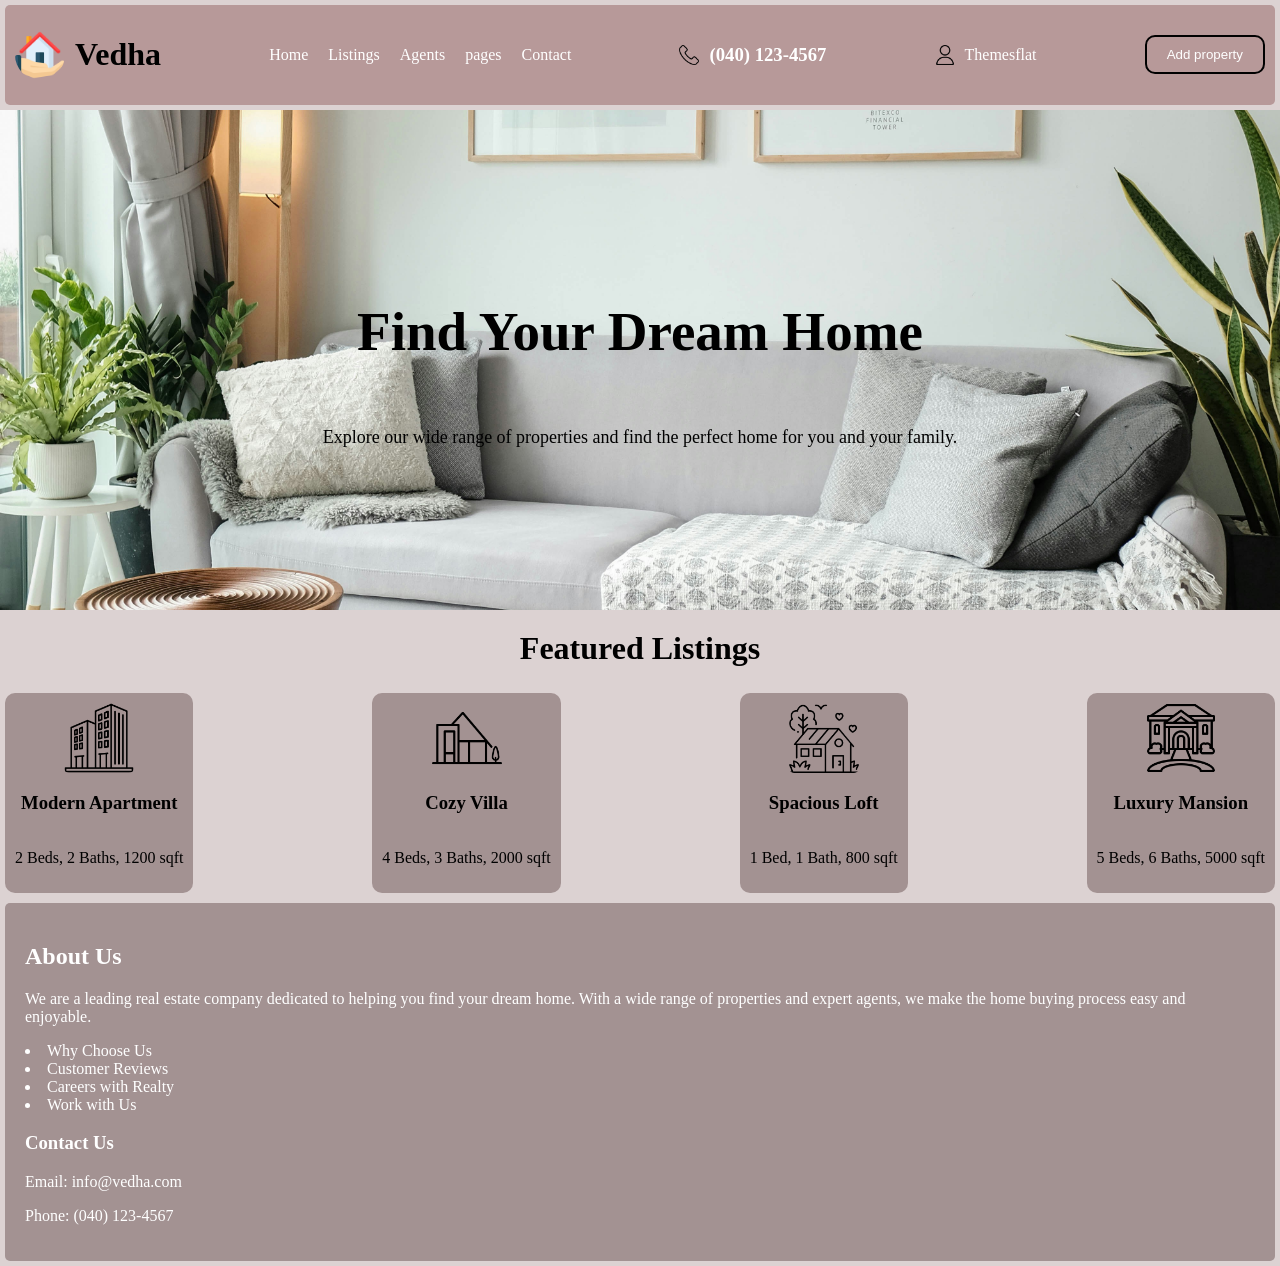
<file: index.html>
<!DOCTYPE html>
<html lang="en">
<head>
    <meta charset="UTF-8">
    <meta name="viewport" content="width=device-width, initial-scale=1.0">
    <title>realestate</title>
    <link rel="stylesheet" href="style.css">
</head>
<body>
    <div class="con">
        <header>
            <div class="logo">
                <img src="house.png" alt="Logo">
                <h1>Vedha</h1>
            </div>
                <div class="nav">
                    <li><a href="#">Home</a></li>
                    <li><a href="#">Listings</a></li>
                    <li><a href="#">Agents</a></li>
                    <li><a href="#">pages</a></li>
                    <li><a href="#">Contact</a></li>
            </div>
            <div class="phone">
                <img class="search-icon" src="telephone.png" alt="Search Icon">
                <h3>(040) 123-4567</h3> 
            </div>
            <div class="user">
                <img class="user-icon" src="user.png" alt="Profile Icon">
                <li><a href="#">Themesflat</a></li>
            </div>
            <div class="add">
                <button class="submit">Add property</button>
            </div>

        </header>
        <div class="main">
             <h2 class="typing">Find Your Dream Home</h2>
             <p>Explore our wide range of properties and find the perfect home for you and your family.</p>
        </div>
        <h1 class="featured-listings">Featured Listings</h1>
        <div class="items">
            <div class="item-1">
                <img src="residential.png" alt="House 1">
                <h3>Modern Apartment</h3>
                <p>2 Beds, 2 Baths, 1200 sqft</p>
            </div>
            <div class="item-1">
                <img src="villa.png" alt="House 2">
                <h3>Cozy Villa</h3>
                <p>4 Beds, 3 Baths, 2000 sqft</p>
            </div>
            <div class="item-1">
                <img src="home.png" alt="House 3">
                <h3>Spacious Loft</h3>
                <p>1 Bed, 1 Bath, 800 sqft</p>
            </div>
            <div class="item-1">
                <img src="mansion.png" alt="House 4">
                <h3>Luxury Mansion</h3>
                <p>5 Beds, 6 Baths, 5000 sqft</p>
            </div>
        </div>
        <div class="footer">
            <div class="footer-content">
                <div class="footer-section about">
                    <h2>About Us</h2>
                    <p>We are a leading real estate company dedicated to helping you find your dream home. With a wide range of properties and expert agents, we make the home buying process easy and enjoyable.</p>
                    <li><a href="#">Why Choose Us</a></li>
                    <li><a href="#">Customer Reviews</a></li>
                    <li><a href="#">Careers with Realty</a></li>
                    <li><a href="#">Work with Us</a></li>
                </div>
                <div class="footer-section contact">
                    <h3>Contact Us</h3>
                    <p>Email: info@vedha.com</p>
                    <p>Phone: (040) 123-4567</p>
                </div>
            </div>
        </div>
    </div>

    
</body>
</file>
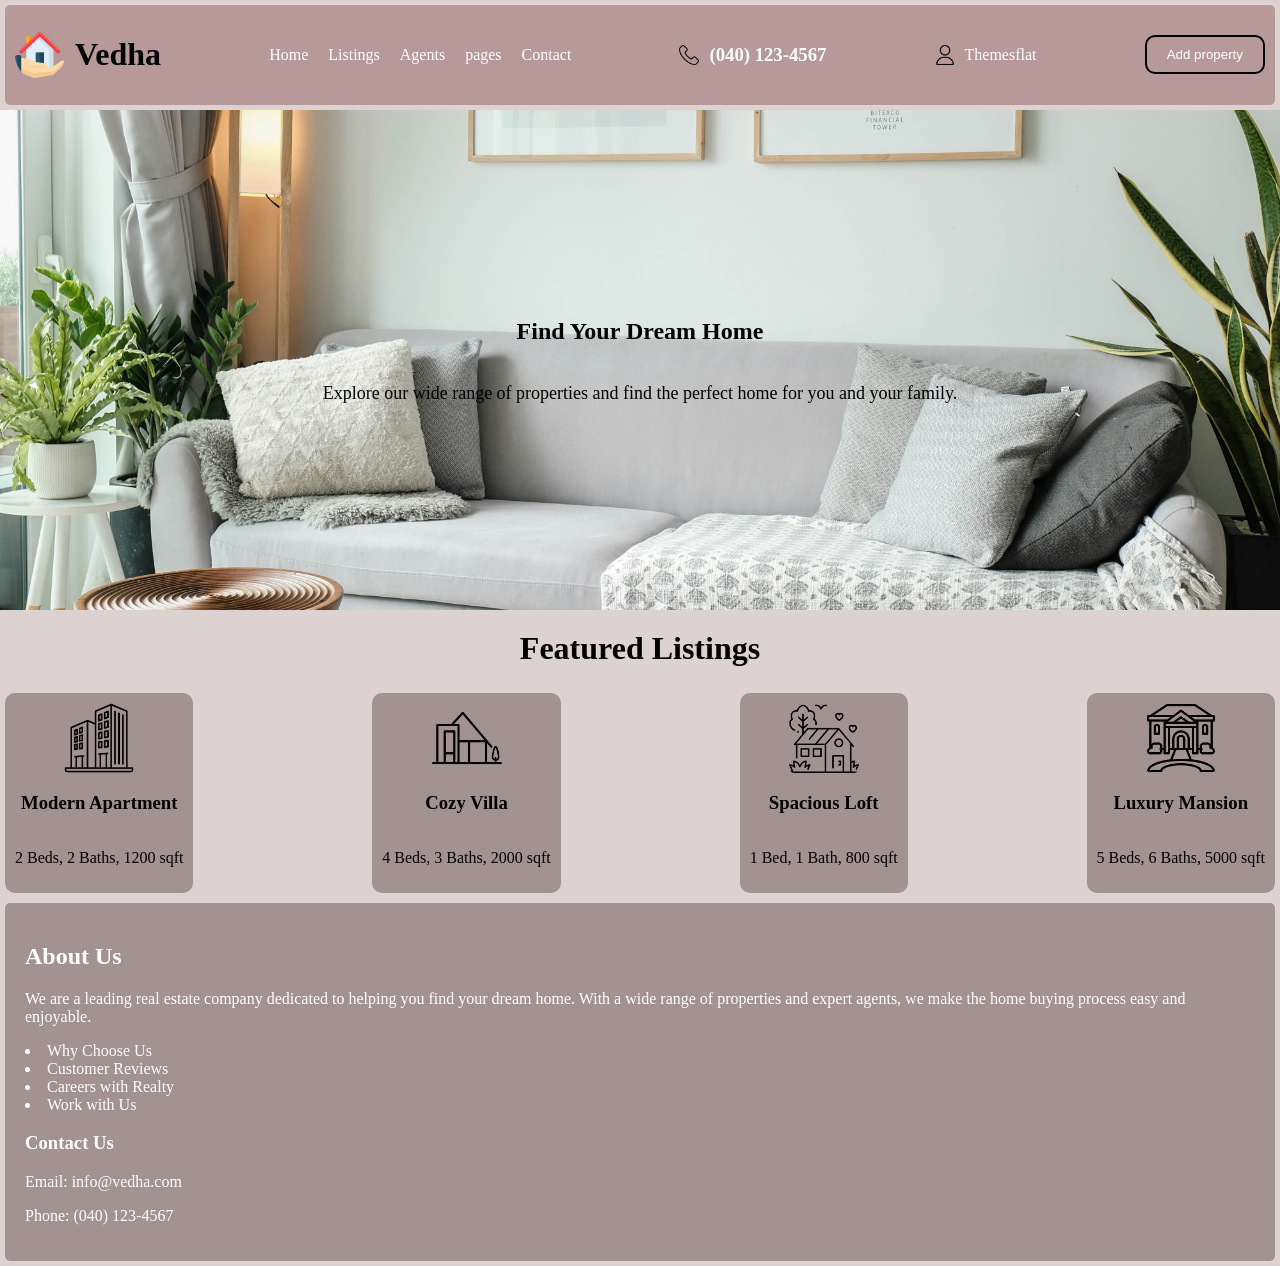
<file: estate.html>
<!DOCTYPE html>
<html lang="en">
<head>
    <meta charset="UTF-8">
    <meta name="viewport" content="width=device-width, initial-scale=1.0">
    <title>realestate</title>
    <link rel="stylesheet" href="style.css">
</head>
<body>
    <div class="con">
        <header>
            <div class="logo">
                <img src="house.png" alt="Logo">
                <h1>Vedha</h1>
            </div>
                <div class="nav">
                    <li><a href="#">Home</a></li>
                    <li><a href="#">Listings</a></li>
                    <li><a href="#">Agents</a></li>
                    <li><a href="#">pages</a></li>
                    <li><a href="#">Contact</a></li>
            </div>
            <div class="phone">
                <img class="search-icon" src="telephone.png" alt="Search Icon">
                <h3>(040) 123-4567</h3> 
            </div>
            <div class="user">
                <img class="user-icon" src="user.png" alt="Profile Icon">
                <li><a href="#">Themesflat</a></li>
            </div>
            <div class="add">
                <button class="submit">Add property</button>
            </div>

        </header>
        <div class="main">
             <h2>Find Your Dream Home</h2>
             <p>Explore our wide range of properties and find the perfect home for you and your family.</p>
        </div>
        <h1 class="featured-listings">Featured Listings</h1>
        <div class="items">
            <div class="item-1">
                <img src="residential.png" alt="House 1">
                <h3>Modern Apartment</h3>
                <p>2 Beds, 2 Baths, 1200 sqft</p>
            </div>
            <div class="item-1">
                <img src="villa.png" alt="House 2">
                <h3>Cozy Villa</h3>
                <p>4 Beds, 3 Baths, 2000 sqft</p>
            </div>
            <div class="item-1">
                <img src="home.png" alt="House 3">
                <h3>Spacious Loft</h3>
                <p>1 Bed, 1 Bath, 800 sqft</p>
            </div>
            <div class="item-1">
                <img src="mansion.png" alt="House 4">
                <h3>Luxury Mansion</h3>
                <p>5 Beds, 6 Baths, 5000 sqft</p>
            </div>
        </div>
        <div class="footer">
            <div class="footer-content">
                <div class="footer-section about">
                    <h2>About Us</h2>
                    <p>We are a leading real estate company dedicated to helping you find your dream home. With a wide range of properties and expert agents, we make the home buying process easy and enjoyable.</p>
                    <li><a href="#">Why Choose Us</a></li>
                    <li><a href="#">Customer Reviews</a></li>
                    <li><a href="#">Careers with Realty</a></li>
                    <li><a href="#">Work with Us</a></li>
                </div>
                <div class="footer-section contact">
                    <h3>Contact Us</h3>
                    <p>Email: info@vedha.com</p>
                    <p>Phone: (040) 123-4567</p>
                </div>
            </div>
        </div>
    </div>

    
</body>
</html>
</file>
<file: style.css>
body{
    margin: 0px;
    padding: 0px;
	background-color: #dcd2d2;
	animation:pageFade 1s ease;
}
@keyframes pageFade{
    from{
        opacity:0;
    }
    to{
        opacity:1;
    }
}

header{
    display: flex;
    background-color: #b79999;
    padding: 10px;
    margin: 5px;
    text-align: center;
    justify-content: space-between;
    align-items: center;
    border-radius: 5px;
	animation:slideDown 1s ease;
}
@keyframes slideDown{
    from{
        opacity:0;
        transform:translateY(-50px);
    }
    to{
        opacity:1;
        transform:translateY(0);
    }
}
.logo img{
    width: 50px;
    height: 50px;
    border-radius: 50%;
	animation:floatLogo 3s ease-in-out infinite;
}
@keyframes floatLogo{
    0%,100%{
        transform:translateY(0);
    }

    50%{
        transform:translateY(-8px);
    }
}

.logo{
    display: flex;
    align-items: center;
    gap: 10px;
}
.nav{
    display: flex;
    gap: 20px;
    align-items: center;
    color: white;
}
.nav li{
    list-style: none;

}
.nav a{
    color: white;
    text-decoration: none;
	position:relative;
    transition:0.4s;
}
.nav a::after{
    content:"";
    position:absolute;
    left:0;
    bottom:-5px;
    width:0;
    height:2px;
    background:black;
    transition:0.4s;
}

.nav a:hover::after{
    width:100%;
}

.nav a:hover{
    color: black;
    font-weight: bold;
}
.phone img{
    width: 20px;
    height: 20px;
    border-radius: 10%;
}
.phone{
    display: flex;
    align-items: center;
    gap: 10px;
    color: white;
	transition:.4s;
}
.phone:hover{
    color: black;
    font-weight: bold;
	transform:scale(1.05);
}
.user img{
    width: 20px;
    height: 20px;
    border-radius: 10%;
}
.user{
    display: flex;
    align-items: center;
    gap: 10px;
    color: black;
	transition:.4s;
}
.user:hover{
    transform:scale(1.05);
}

.user a{
    color: white;
    text-decoration: none;
}
.user li{
    list-style: none;
}
.user a:hover{
    color: black;
    font-weight: bold;
}
.add button{
   	padding: 10px 20px;
    background-color: #b79999;
    color: white;
    border-radius: 10px;
    cursor: pointer;
    border :2px solid black;
	transition:.4s;
}
.add button:hover{
    background-color: rgb(176, 131, 131);
    color: black;
    font-weight: bold;
	transform:translateY(-5px);

    box-shadow:
    0 10px 20px rgba(0,0,0,.3);
}
.main{
    background-image:url('./background1.jpg');
    background-size: cover;
    background-position: center;
    height: 500px;
    align-items: center;
    justify-content: center;
    display: flex;
    flex-direction: column;
    text-align: center;
    padding: 0 20px;
}
.main p{
    color:black;
    font-size:18px;
    max-width: 900px;

    animation:fadeUp 1.5s ease;
}
@keyframes fadeUp{
    from{
        opacity:0;
        transform:translateY(50px);
    }

    to{
        opacity:1;
        transform:translateY(0);
    }
}
.typing{
    color:black;
    font-size: clamp(25px, 6vw, 55px);
    font-weight: bold;
    overflow:hidden;
    white-space:nowrap;
    border-right:none;
    animation:
        typing 3s steps(21,end) forwards,
        blink .7s infinite;
}
@keyframes typing{
    from{
        width:0;
    }

    to{
        width:21ch;
    }
}
@keyframes blink{
    50%{
        border-color:transparent;
    }
}
.items{
    display: flex;
    justify-content: space-between;
    margin-top: 20px;
    align-items: center;
}
.item-1{
    display: flex;
    flex-direction: column;
    align-items: center;
    justify-content: center;
    background-color: #a39292;
    padding: 10px;
    margin: 5px;
    border-radius: 10px;
	transition:.5s;
    animation:cardAppear 1s ease forwards;
}
.item-1:nth-child(2){
    animation-delay:.2s;
}

.item-1:nth-child(3){
    animation-delay:.4s;
}

.item-1:nth-child(4){
    animation-delay:.6s;
}

@keyframes cardAppear{
    from{
        opacity:0;
        transform:translateY(60px);
    }

    to{
        opacity:1;
        transform:translateY(0);
    }
}

.item-1 img{
    width: 70px;
    height: 70px;
    border-radius: 5px;
	transition:.5s;
}
.item-1:hover img{
    transform:
        scale(1.1)
        rotate(10deg);
}
.item-1:hover{
    background-color: #8f8080;
    cursor: pointer;
	transform:
        translateY(-15px)
        scale(1.05);

    box-shadow:0 15px 25px rgba(79, 75, 75, 0.3);
}
.featured-listings{
    display: flex;
    justify-content: center;
    margin-top: 20px;
    align-items: center;
  	animation:fadeUp 1.2s ease;
}
.footer{
    background-color: #a39292;
    padding: 20px;
    margin: 5px;
    border-radius: 5px;
    color: white;
	animation:footerUp 1.5s ease;
}
@keyframes footerUp{
    from{
        opacity:0;
        transform:translateY(60px);
    }

    to{
        opacity:1;
        transform:translateY(0);
    }
}
.footer-section.about li{
    color: white;
    text-decoration: none;
    list-style-position: inside;
}
.footer-section.about a{
    color:white;
    text-decoration:none;
    transition:.3s;
}

.footer-section.about a:hover{
    color:rgb(78, 76, 76);
    padding-left:8px;
}
@media screen and (max-width:1024px){

    header{
        display:flex;
        flex-wrap:nowrap;
        justify-content:space-between;
        align-items:center;
        gap:8px;
        padding:10px;
    }

    .logo{
        gap:5px;
    }

    .logo img{
        width:35px;
        height:35px;
    }

    .logo h1{
        font-size:28px;
    }

    .nav{
        display:flex;
        flex-wrap:nowrap;
        gap:10px;
    }

    .nav a{
        font-size:14px;
    }

    .phone{
        display:flex;
        align-items:center;
        gap:5px;
    }

    .phone img{
        width:15px;
        height:15px;
    }

    .phone h3{
        font-size:14px;
    }

    .user{
        display:flex;
        align-items:center;
        gap:5px;
    }

    .user img{
        width:15px;
        height:15px;
    }

    .user a{
        font-size:14px;
    }

    .add button{
        width:110px;
        padding:8px;
        font-size:13px;
    }
}
@media screen and (max-width:768px){

    header{
        flex-direction:column;
        gap:15px;
    }

    .logo{
        justify-content:center;
    }

    .nav{
        flex-wrap:wrap;
        justify-content:center;
        gap:15px;
    }
    .items{
        flex-wrap:wrap;
        gap:20px;
        justify-content: center;
    }
    .item-1{
        width:180px;
    }

    .contact-user{
        display:flex;
        justify-content:center;
        align-items:center;
        gap:20px;
    }

    .phone{
        display:flex;
        align-items:center;
        gap:5px;
    }

    .phone img{
        width:15px;
        height:15px;
    }

    .phone h3{
        font-size:14px;
    }

    .user{
        display:flex;
        align-items:center;
        gap:5px;
    }

    .user img{
        width:15px;
        height:15px;
    }

    .user a{
        font-size:14px;
    }

    .add{
        display:flex;
        justify-content:center;
    }

    .add button{
        width:150px;
    }
    .typing{
        font-size: 40px;
    }

    .main p{
        font-size: 16px;
    }

}
@media screen and (max-width:364px){

    .logo h1{
        font-size:28px;
    }

    .nav{
        gap:10px;
    }

    .nav a{
        font-size:15px;
    }

    .add button{
        width:130px;
        font-size:14px;
    }
    .items{
        flex-direction: column;
        gap:20px;
    }
    .item-1{
        width:90%;
    }
    .typing{
        font-size: 28px;
        white-space: normal;
        border-right: none;
        animation: fadeUp 1s ease;
    }

    .main p{
        font-size: 14px;
    }
}
</file>
